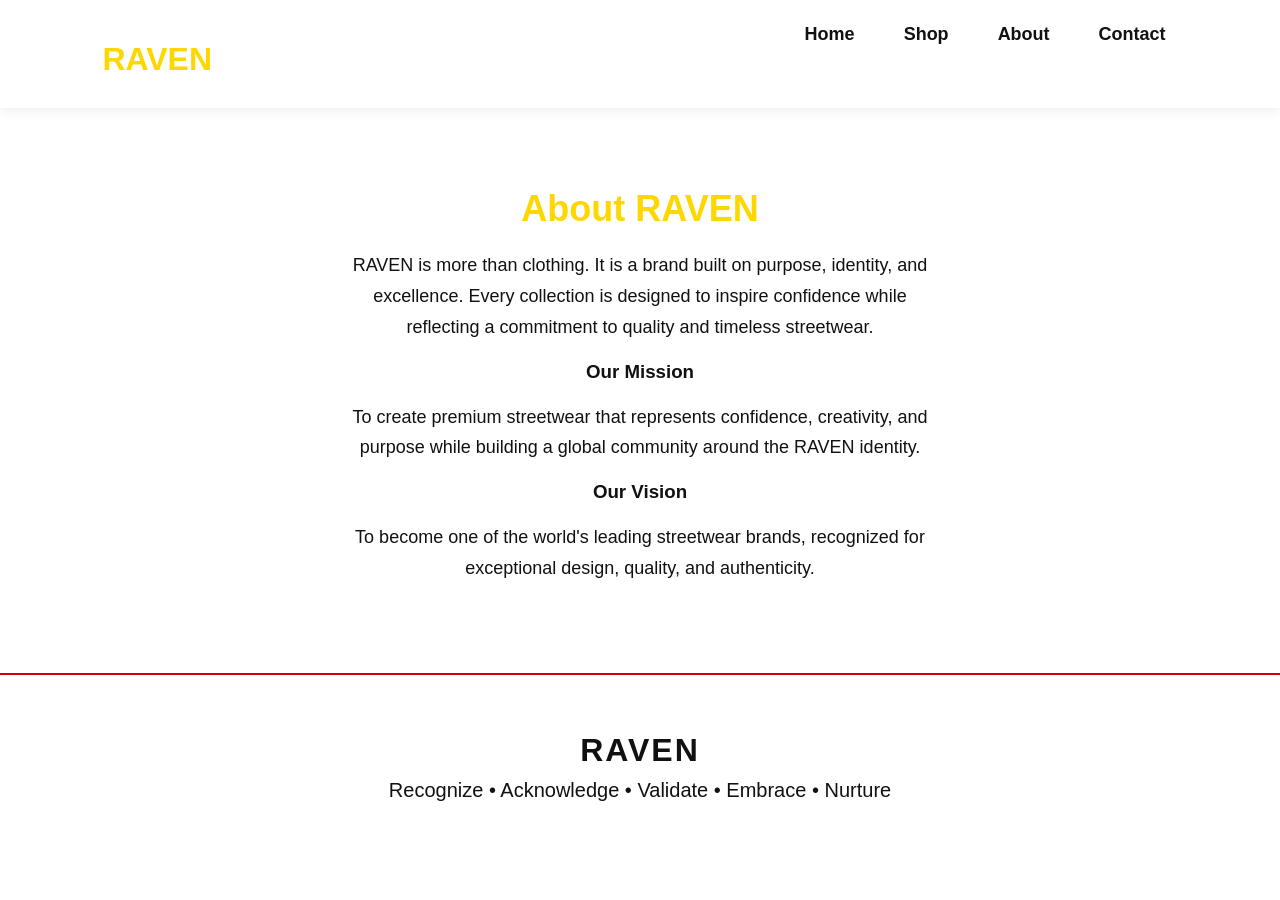
<file: about.html>
<!DOCTYPE html>
<html lang="en">
<head>
<meta charset="UTF-8">
<meta name="viewport" content="width=device-width, initial-scale=1.0">
<title>About | RAVEN</title>
<link rel="stylesheet" href="style.css">
</head>

<body>

<header class="navbar">

<h1>RAVEN</h1>

<nav>
<a href="index.html">Home</a>
<a href="shop.html">Shop</a>
<a href="about.html">About</a>
<a href="contact.html">Contact</a>
</nav>

</header>

<section class="about">

<h2>About RAVEN</h2>

<p>
RAVEN is more than clothing. It is a brand built on purpose, identity, and excellence. Every collection is designed to inspire confidence while reflecting a commitment to quality and timeless streetwear.
</p>

<h3>Our Mission</h3>

<p>
To create premium streetwear that represents confidence, creativity, and purpose while building a global community around the RAVEN identity.
</p>

<h3>Our Vision</h3>

<p>
To become one of the world's leading streetwear brands, recognized for exceptional design, quality, and authenticity.
</p>

</section>

<footer class="footer">

<div class="footer-logo">
<h2>RAVEN</h2>
<p>Recognize • Acknowledge • Validate • Embrace • Nurture</p>
</div>

</footer>

</body>
</html>
</file>
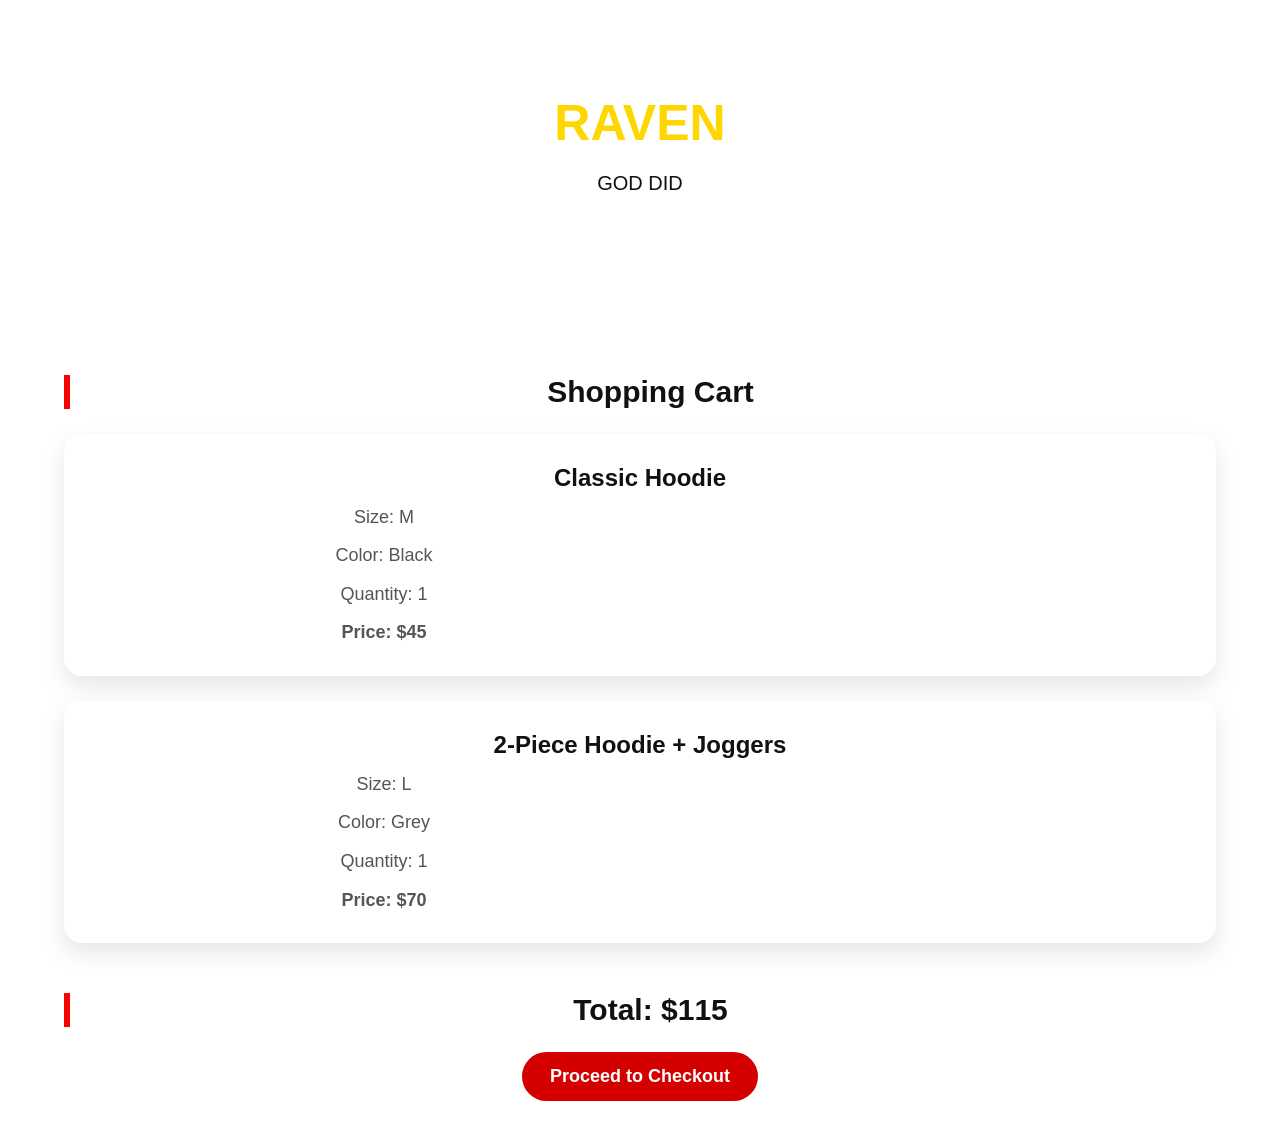
<file: cart.html>
<!DOCTYPE html>
<html lang="en">
<head>
<meta charset="UTF-8">
<meta name="viewport" content="width=device-width, initial-scale=1.0">
<title>RAVEN Shopping Cart</title>
<link rel="stylesheet" href="style.css">
</head>

<body>

<header>
<h1>RAVEN</h1>
<p>GOD DID</p>
</header>

<section class="shop">

<h2>Shopping Cart</h2>

<div class="product">
<h3>Classic Hoodie</h3>
<p>Size: M</p>
<p>Color: Black</p>
<p>Quantity: 1</p>
<p><strong>Price: $45</strong></p>
</div>

<div class="product">
<h3>2-Piece Hoodie + Joggers</h3>
<p>Size: L</p>
<p>Color: Grey</p>
<p>Quantity: 1</p>
<p><strong>Price: $70</strong></p>
</div>

<h2>Total: $115</h2>

<button>Proceed to Checkout</button>

</section>

</body>
</html>
</file>
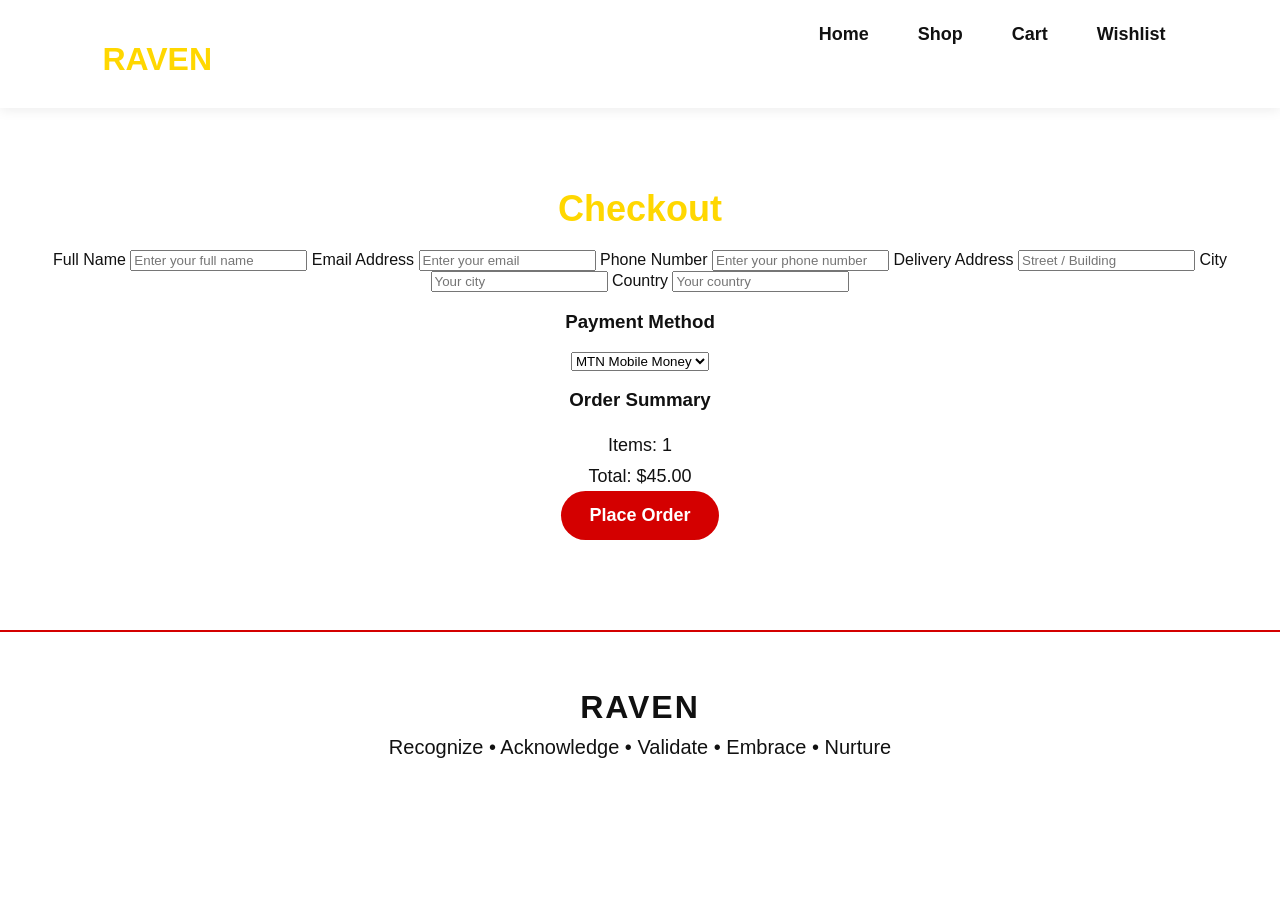
<file: checkout.html>
<!DOCTYPE html>
<html lang="en">
<head>
<meta charset="UTF-8">
<meta name="viewport" content="width=device-width, initial-scale=1.0">
<title>Checkout | RAVEN</title>
<link rel="stylesheet" href="style.css">
</head>

<body>

<header class="navbar">
<h1>RAVEN</h1>

<nav>
<a href="index.html">Home</a>
<a href="shop.html">Shop</a>
<a href="cart.html">Cart</a>
<a href="wishlist.html">Wishlist</a>
</nav>
</header>

<section class="checkout">

<h2>Checkout</h2>

<form>

<label>Full Name</label>
<input type="text" placeholder="Enter your full name">

<label>Email Address</label>
<input type="email" placeholder="Enter your email">

<label>Phone Number</label>
<input type="tel" placeholder="Enter your phone number">

<label>Delivery Address</label>
<input type="text" placeholder="Street / Building">

<label>City</label>
<input type="text" placeholder="Your city">

<label>Country</label>
<input type="text" placeholder="Your country">

<h3>Payment Method</h3>

<select>
<option>MTN Mobile Money</option>
<option>Airtel Money</option>
<option>Credit / Debit Card</option>
</select>

<h3>Order Summary</h3>

<p>Items: 1</p>
<p>Total: $45.00</p>

<a href="order-confirmation.html">
<button type="button">Place Order</button>
</a>

</form>

</section>

<footer class="footer">

<div class="footer-logo">
<h2>RAVEN</h2>
<p>Recognize • Acknowledge • Validate • Embrace • Nurture</p>
</div>

</footer>

</body>
</html>
</file>
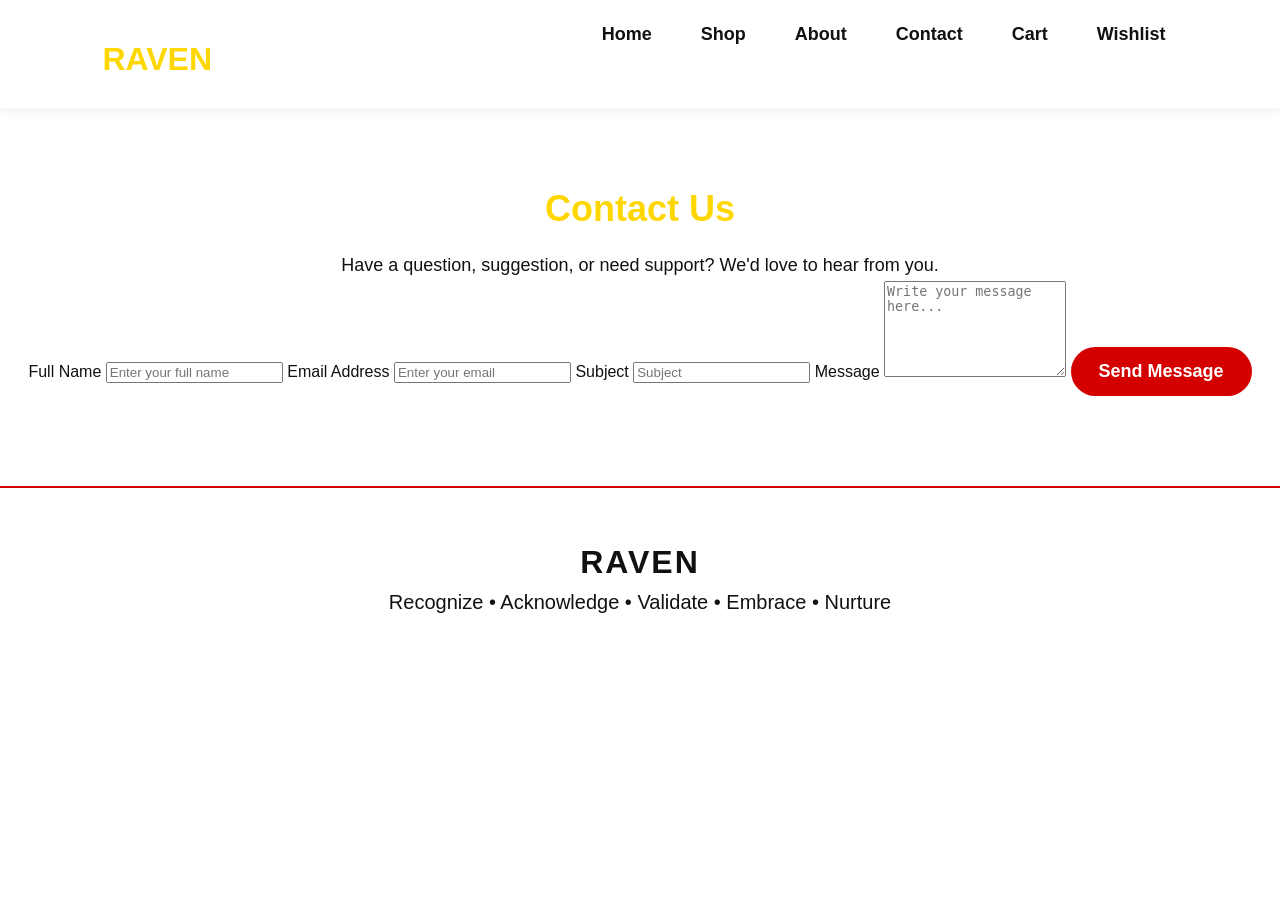
<file: contact.html>
<!DOCTYPE html>
<html lang="en">
<head>
<meta charset="UTF-8">
<meta name="viewport" content="width=device-width, initial-scale=1.0">
<title>Contact | RAVEN</title>
<link rel="stylesheet" href="style.css">
</head>

<body>

<header class="navbar">

<h1>RAVEN</h1>

<nav>
<a href="index.html">Home</a>
<a href="shop.html">Shop</a>
<a href="about.html">About</a>
<a href="contact.html">Contact</a>
<a href="cart.html">Cart</a>
<a href="wishlist.html">Wishlist</a>
</nav>

</header>

<section class="contact">

<h2>Contact Us</h2>

<p>
Have a question, suggestion, or need support? We'd love to hear from you.
</p>

<form>

<label>Full Name</label>
<input type="text" placeholder="Enter your full name">

<label>Email Address</label>
<input type="email" placeholder="Enter your email">

<label>Subject</label>
<input type="text" placeholder="Subject">

<label>Message</label>
<textarea rows="6" placeholder="Write your message here..."></textarea>

<button type="submit">Send Message</button>

</form>

</section>

<footer class="footer">

<div class="footer-logo">
<h2>RAVEN</h2>
<p>Recognize • Acknowledge • Validate • Embrace • Nurture</p>
</div>

</footer>

</body>
</html>
</file>
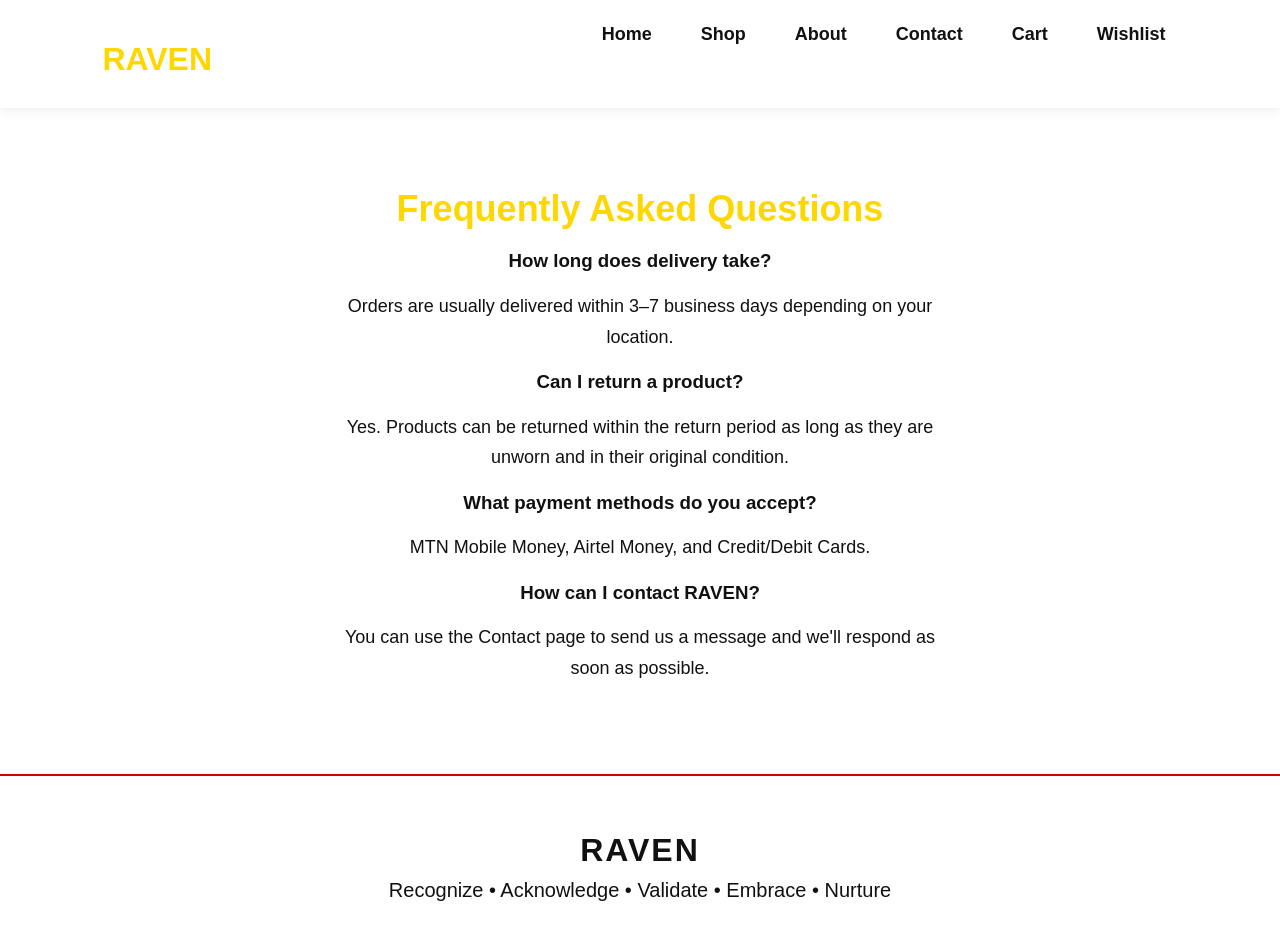
<file: faq.html>
<!DOCTYPE html>
<html lang="en">
<head>
<meta charset="UTF-8">
<meta name="viewport" content="width=device-width, initial-scale=1.0">
<title>FAQ | RAVEN</title>
<link rel="stylesheet" href="style.css">
</head>

<body>

<header class="navbar">

<h1>RAVEN</h1>

<nav>
<a href="index.html">Home</a>
<a href="shop.html">Shop</a>
<a href="about.html">About</a>
<a href="contact.html">Contact</a>
<a href="cart.html">Cart</a>
<a href="wishlist.html">Wishlist</a>
</nav>

</header>

<section class="faq">

<h2>Frequently Asked Questions</h2>

<div class="faq-item">
<h3>How long does delivery take?</h3>
<p>Orders are usually delivered within 3–7 business days depending on your location.</p>
</div>

<div class="faq-item">
<h3>Can I return a product?</h3>
<p>Yes. Products can be returned within the return period as long as they are unworn and in their original condition.</p>
</div>

<div class="faq-item">
<h3>What payment methods do you accept?</h3>
<p>MTN Mobile Money, Airtel Money, and Credit/Debit Cards.</p>
</div>

<div class="faq-item">
<h3>How can I contact RAVEN?</h3>
<p>You can use the Contact page to send us a message and we'll respond as soon as possible.</p>
</div>

</section>

<footer class="footer">

<div class="footer-logo">
<h2>RAVEN</h2>
<p>Recognize • Acknowledge • Validate • Embrace • Nurture</p>
</div>

</footer>

</body>
</html>
</file>
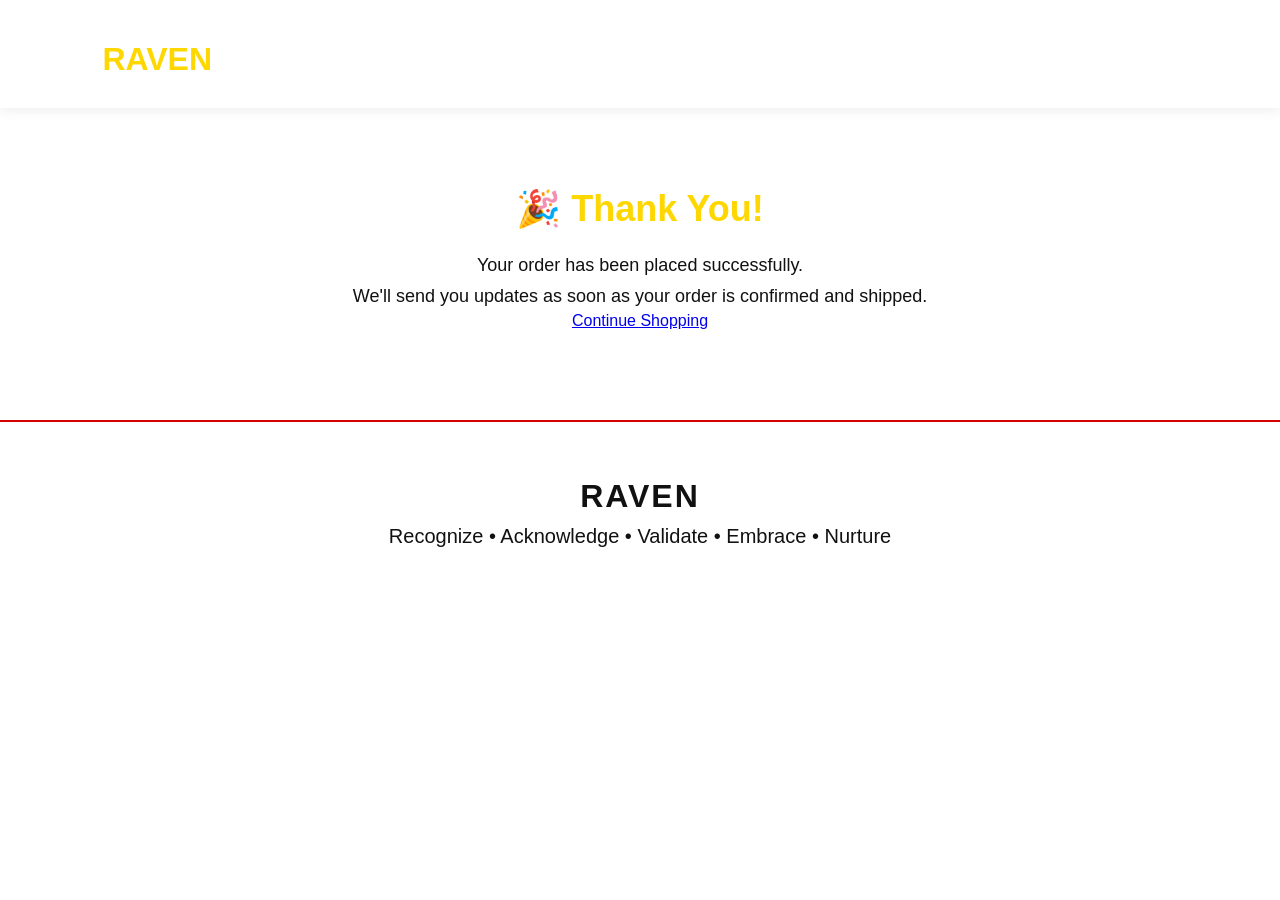
<file: order-confirmation.html>
<!DOCTYPE html>
<html lang="en">
<head>
<meta charset="UTF-8">
<meta name="viewport" content="width=device-width, initial-scale=1.0">
<title>Order Confirmed | RAVEN</title>
<link rel="stylesheet" href="style.css">
</head>

<body>

<header class="navbar">
<h1>RAVEN</h1>
</header>

<section class="confirmation">

<h2>🎉 Thank You!</h2>

<p>Your order has been placed successfully.</p>

<p>
We'll send you updates as soon as your order is confirmed and shipped.
</p>

<a href="index.html" class="back-home">
Continue Shopping
</a>

</section>

<footer class="footer">

<div class="footer-logo">
<h2>RAVEN</h2>
<p>Recognize • Acknowledge • Validate • Embrace • Nurture</p>
</div>

</footer>

</body>
</html>
</file>
<file: style.css>
body {
    background-color: black;
    color: white;
    font-family: Arial, sans-serif;
    text-align: center;
    margin: 0;
    padding: 0;
}


header {
    padding: 60px 20px;
}

h1 {
    color: gold;
    font-size: 50px;
    margin-bottom: 10px;
}

p {
    font-size: 20px;
    margin-bottom: 30px;
}

button {
    background: gold;
    color: black;
    border: none;
    padding: 15px 35px;
    font-size: 18px;
    border-radius: 30px;
    font-weight: bold;
}

section {
    padding: 50px 20px;
}

section h2 {
    color: gold;
    font-size: 36px;
    margin-bottom: 20px;
}

section p {
    max-width: 600px;
    margin: 0 auto;
    font-size: 18px;
    line-height: 1.7;
}

.product-card {
    background-color: #1a1a1a;
    border: 2px solid gold;
    border-radius: 20px;
    padding: 25px;
    margin: 40px auto;
    max-width: 320px;
}

.product-card h3 {
    color: gold;
    margin-bottom: 15px;
}

.product-card h4 {
    color: gold;
    font-size: 24px;
    margin: 20px 0;
}

.product-card button {
    width: 100%;
}
.product-card {
    background-color: #1a1a1a;
    border: 2px solid gold;
    border-radius: 20px;
    padding: 25px;
    margin: 40px auto;
    max-width: 320px;
}

.product-card h3 {
    color: gold;
    margin-bottom: 15px;
}

.product-card h4 {
    color: gold;
    font-size: 24px;
    margin: 20px 0;
}

.product-card button {
    width: 100%;
}

nav {
    margin-bottom: 40px;
}

nav a {
    color: gold;
    text-decoration: none;
    margin: 0 12px;
    font-size: 18px;
    font-weight: bold;
}

nav a:hover {
    color: white;
}
/* ================= SHOP PAGE ================= */

.shop{
    width:90%;
    margin:auto;
    padding:40px 0;
}

.shop h2{
    color:#111;
    font-size:30px;
    margin-top:50px;
    margin-bottom:25px;
    border-left:6px solid red;
    padding-left:15px;
}

.product{
    background:#ffffff;
    border-radius:15px;
    padding:25px;
    margin-bottom:25px;
    box-shadow:0 8px 20px rgba(0,0,0,.08);
    transition:.3s;
}

.product:hover{
    transform:translateY(-8px);
}

.product h3{
    font-size:24px;
    margin-bottom:10px;
}

.product p{
    color:#555;
    margin:8px 0;
}

.product button{
    margin-top:15px;
    background:#000;
    color:#fff;
    border:none;
    padding:12px 25px;
    border-radius:30px;
    cursor:pointer;
    font-size:16px;
}

.product button:hover{
    background:red;
}
/* ===========================
   RAVEN LIGHT & DARK THEME
=========================== */

:root{
    --bg:#ffffff;
    --text:#111111;
    --card:#ffffff;
    --accent:#d40000;
    --shadow:rgba(0,0,0,.10);
}

@media (prefers-color-scheme: dark){

:root{
    --bg:#0f0f0f;
    --text:#ffffff;
    --card:#1b1b1b;
    --accent:#ff2d2d;
    --shadow:rgba(255,255,255,.05);
}

}

body{
    background:var(--bg);
    color:var(--text);
    transition:.3s;
}

header{
    background:var(--bg);
    color:var(--text);
}

.product{
    background:var(--card);
    color:var(--text);
    box-shadow:0 10px 25px var(--shadow);
    border-radius:18px;
}

button{
    background:var(--accent);
    color:white;
    border:none;
    border-radius:30px;
    padding:14px 28px;
    font-weight:bold;
    transition:.3s;
}

button:hover{
    transform:scale(1.05);
}

/* ======= RAVEN NAVIGATION ======= */

.navbar{
    display:flex;
    justify-content:space-between;
    align-items:center;
    padding:20px 8%;
    background:var(--bg);
    position:sticky;
    top:0;
    z-index:1000;
}

.logo{
    font-size:32px;
    font-weight:900;
    letter-spacing:3px;
}

nav{
    display:flex;
    gap:20px;
}

nav a{
    text-decoration:none;
    color:var(--text);
    font-weight:600;
    transition:.3s;
}

nav a:hover{
    color:var(--accent);
}

/* ======= HERO SECTION ======= */

.hero{
    min-height:85vh;
    display:flex;
    flex-direction:column;
    justify-content:center;
    align-items:center;
    text-align:center;
    padding:40px 20px;
}

.hero h2{
    font-size:60px;
    font-weight:900;
    margin-bottom:20px;
    letter-spacing:4px;
    color:var(--text);
}

.hero p{
    max-width:650px;
    font-size:20px;
    line-height:1.8;
    color:var(--text);
    margin-bottom:35px;
}

.hero button{
    background:var(--accent);
    color:#fff;
    border:none;
    padding:16px 40px;
    font-size:18px;
    font-weight:bold;
    border-radius:40px;
    cursor:pointer;
    transition:0.3s;
}

.hero button:hover{
    transform:translateY(-3px);
    box-shadow:0 10px 25px rgba(212,0,0,0.3);
}

/* ======= FEATURED COLLECTION ======= */

.featured{
    padding:80px 8%;
}

.featured h2{
    text-align:center;
    font-size:38px;
    margin-bottom:40px;
    color:var(--text);
}

.featured .product{
    max-width:320px;
    margin:20px auto;
    text-align:center;
    overflow:hidden;
}

.featured .product img{
    width:100%;
    max-width:250px;
    border-radius:15px;
    margin-bottom:20px;
}

.featured .product h3{
    font-size:24px;
    margin-bottom:10px;
}

.featured .product p{
    margin-bottom:20px;
    color:#777;
}

.featured .product button{
    width:100%;
}

/* ======= FOOTER ======= */

footer{
    background:var(--card);
    text-align:center;
    padding:50px 20px;
    margin-top:60px;
    border-top:2px solid var(--accent);
}

footer h2{
    font-size:32px;
    margin-bottom:10px;
    color:var(--text);
    letter-spacing:2px;
}

footer p{
    color:var(--text);
    margin:8px 0;
}

/* ===== SHOP GRID ===== */

.featured{
    display:grid;
    grid-template-columns:repeat(auto-fit,minmax(250px,1fr));
    gap:30px;
    padding:60px 8%;
}

.featured h2{
    grid-column:1/-1;
}

.product{
    background:var(--card);
    padding:20px;
    border-radius:18px;
    text-align:center;
    box-shadow:0 10px 25px var(--shadow);
    transition:.3s;
}

.product:hover{
    transform:translateY(-8px);
}

.product img{
    width:100%;
    border-radius:12px;
    margin-bottom:15px;
}

.product h3{
    margin:10px 0;
}

.product button{
    width:100%;
    margin-top:15px;
}

/* ===== ANNOUNCEMENT BAR ===== */

.announcement{
    background:var(--accent);
    color:#fff;
    text-align:center;
    padding:12px;
    font-weight:bold;
    letter-spacing:1px;
    font-size:14px;
}

/* ===== HERO BACKGROUND ===== */

.hero{
    min-height:90vh;
    display:flex;
    flex-direction:column;
    justify-content:center;
    align-items:center;
    text-align:center;
    padding:40px;
    background:
    linear-gradient(rgba(0,0,0,.45),rgba(0,0,0,.45)),
    url("images/raven-hero.jpg");
    background-size:cover;
    background-position:center;
    background-repeat:no-repeat;
}

.hero h2{
    color:white;
    font-size:72px;
    font-weight:900;
    letter-spacing:5px;
}

.hero p{
    color:white;
    max-width:650px;
    font-size:20px;
    margin:25px 0;
}

/* ===== PRODUCT PAGE ===== */

.product-page{
    display:flex;
    flex-wrap:wrap;
    justify-content:center;
    align-items:flex-start;
    gap:50px;
    padding:60px 8%;
}

.product-image{
    flex:1;
    min-width:300px;
    text-align:center;
}

.product-image img{
    width:100%;
    max-width:500px;
    border-radius:18px;
    box-shadow:0 15px 40px rgba(0,0,0,.15);
}

.product-info{
    flex:1;
    min-width:320px;
}

.product-info h2{
    font-size:42px;
    margin-bottom:10px;
}

.product-info h3{
    font-size:30px;
    margin-bottom:20px;
}

.product-info p{
    line-height:1.8;
    margin-bottom:20px;
}

.product-info label{
    display:block;
    margin-top:20px;
    margin-bottom:8px;
    font-weight:bold;
}

.product-info select,
.product-info input{
    width:100%;
    padding:14px;
    border-radius:10px;
    border:1px solid #ccc;
    margin-bottom:20px;
    font-size:16px;
}

.buttons{
    display:flex;
    gap:15px;
    flex-wrap:wrap;
    margin:25px 0;
}

.buttons button{
    flex:1;
    padding:16px;
    border:none;
    border-radius:12px;
    cursor:pointer;
    font-size:16px;
    font-weight:bold;
}

.buttons button:first-child{
    background:#000;
    color:#fff;
}

.buttons button:last-child{
    background:#c1121f;
    color:#fff;
}

footer{
    text-align:center;
    padding:30px;
    margin-top:40px;
}
/* ===== RELATED PRODUCTS ===== */

.related-products{
    padding:60px 8%;
}

.related-products h2{
    text-align:center;
    margin-bottom:40px;
    font-size:36px;
}

.product-grid{
    display:grid;
    grid-template-columns:repeat(auto-fit,minmax(250px,1fr));
    gap:30px;
}

.product-card{
    border:1px solid #ddd;
    border-radius:16px;
    overflow:hidden;
    text-align:center;
    padding:20px;
    transition:0.3s;
}

.product-card:hover{
    transform:translateY(-8px);
    box-shadow:0 15px 35px rgba(0,0,0,.15);
}

.product-card img{
    width:100%;
    border-radius:12px;
}

.product-card h3{
    margin-top:15px;
}

.product-card a{
    display:inline-block;
    margin-top:15px;
    padding:10px 20px;
    background:#000;
    color:#fff;
    text-decoration:none;
    border-radius:10px;
}
/* ===== WISHLIST ===== */

.wishlist{
    padding:60px 8%;
}

.wishlist h2{
    text-align:center;
    font-size:40px;
    margin-bottom:15px;
}

.wishlist p{
    text-align:center;
    margin-bottom:40px;
}
/* ===== SEARCH ===== */

.shop-search{
    display:flex;
    justify-content:center;
    margin-bottom:40px;
}

.shop-search input{
    width:100%;
    max-width:500px;
    padding:16px 20px;
    border:1px solid #ccc;
    border-radius:50px;
    font-size:16px;
    outline:none;
    transition:.3s;
}

.shop-search input:focus{
    border-color:#000;
    box-shadow:0 0 12px rgba(0,0,0,.15);
}
/* ===== SHOP FILTERS ===== */

.shop-filters{
    display:flex;
    flex-wrap:wrap;
    justify-content:center;
    gap:12px;
    margin-bottom:40px;
}

.shop-filters button{
    padding:12px 22px;
    border:none;
    border-radius:30px;
    background:#111;
    color:#fff;
    cursor:pointer;
    font-weight:600;
    transition:0.3s;
}

.shop-filters button:hover{
    background:#c1121f;
}
/* ===== NAVBAR ===== */

.navbar{
    display:flex;
    justify-content:space-between;
    align-items:center;
    padding:20px 8%;
    position:sticky;
    top:0;
    background:#fff;
    z-index:1000;
    box-shadow:0 2px 12px rgba(0,0,0,.08);
}

.navbar h1{
    font-size:32px;
    font-weight:900;
}

.navbar nav{
    display:flex;
    gap:25px;
}

.navbar nav a{
    text-decoration:none;
    color:#111;
    font-weight:600;
    transition:.3s;
}

.navbar nav a:hover{
    color:#c1121f;
}
/* ===== MOBILE ===== */

@media (max-width:768px){

.navbar{
    flex-direction:column;
    gap:15px;
}

.navbar nav{
    flex-wrap:wrap;
    justify-content:center;
    gap:15px;
}

.product-page{
    padding:30px 5%;
}

.related-products{
    padding:30px 5%;
}

.shop-filters{
    gap:8px;
}

.shop-filters button{
    font-size:14px;
    padding:10px 16px;
}

/* ===== PREMIUM FOOTER ===== */

.footer{
    display:grid;
    grid-template-columns:repeat(auto-fit,minmax(250px,1fr));
    gap:40px;
    padding:60px 8%;
    background:#111;
    color:#fff;
}

.footer h2,
.footer h3{
    margin-bottom:20px;
}

.footer a{
    display:block;
    color:#fff;
    text-decoration:none;
    margin-bottom:12px;
    transition:.3s;
}

.footer a:hover{
    color:#c1121f;
}

.footer-contact p,
.footer-logo p{
    line-height:1.8;
}

.copyright{
    background:#000;
    color:#fff;
    text-align:center;
    padding:20px;
}
/* ===== FEATURED COLLECTIONS ===== */

.featured{
    padding:80px 8%;
    text-align:center;
}

.featured h2{
    font-size:42px;
    margin-bottom:50px;
}

.featured-grid{
    display:grid;
    grid-template-columns:repeat(auto-fit,minmax(280px,1fr));
    gap:30px;
}

.featured-card{
    padding:40px;
    border-radius:20px;
    background:#f5f5f5;
    transition:.3s;
}

.featured-card:hover{
    transform:translateY(-10px);
    box-shadow:0 15px 35px rgba(0,0,0,.15);
}

.featured-card h3{
    margin-bottom:20px;
    font-size:28px;
}

.featured-card p{
    line-height:1.8;
    margin-bottom:25px;
}

.featured-card a{
    display:inline-block;
    padding:12px 28px;
    background:#111;
    color:#fff;
    text-decoration:none;
    border-radius:30px;
    transition:.3s;
}

.featured-card a:hover{
    background:#c1121f;
}
/* ===== BEST SELLERS ===== */

.best-sellers{
    padding:80px 8%;
    text-align:center;
}

.best-sellers h2{
    font-size:42px;
    margin-bottom:50px;
}
/* ===== CHECKOUT ===== */

.checkout{
    max-width:700px;
    margin:60px auto;
    padding:40px;
}

.checkout h2{
    text-align:center;
    margin-bottom:40px;
    font-size:40px;
}

.checkout form{
    display:flex;
    flex-direction:column;
}

.checkout label{
    margin-top:20px;
    margin-bottom:8px;
    font-weight:bold;
}

.checkout input,
.checkout select{
    padding:15px;
    border:1px solid #ccc;
    border-radius:10px;
    font-size:16px;
}

.checkout button{
    margin-top:35px;
    padding:16px;
    border:none;
    border-radius:10px;
    background:#111;
    color:white;
    font-size:18px;
    cursor:pointer;
    transition:.3s;
}

.checkout button:hover{
    background:#c1121f;
}
/* ===== ORDER CONFIRMATION ===== */

.confirmation{
    text-align:center;
    padding:100px 8%;
}

.confirmation h2{
    font-size:48px;
    margin-bottom:25px;
}

.confirmation p{
    font-size:18px;
    margin-bottom:20px;
    line-height:1.8;
}

.back-home{
    display:inline-block;
    margin-top:30px;
    padding:15px 35px;
    background:#111;
    color:#fff;
    text-decoration:none;
    border-radius:10px;
    transition:.3s;
}

.back-home:hover{
    background:#c1121f;
}
/* ===== ABOUT PAGE ===== */

.about{
    max-width:900px;
    margin:60px auto;
    padding:40px;
    line-height:1.9;
}

.about h2{
    text-align:center;
    font-size:42px;
    margin-bottom:30px;
}

.about h3{
    margin-top:35px;
    margin-bottom:15px;
    color:#111;
}
/* ===== CONTACT PAGE ===== */

.contact{
    max-width:800px;
    margin:60px auto;
    padding:40px;
}

.contact h2{
    text-align:center;
    font-size:42px;
    margin-bottom:20px;
}

.contact p{
    text-align:center;
    margin-bottom:40px;
    line-height:1.8;
}

.contact form{
    display:flex;
    flex-direction:column;
}

.contact label{
    margin-top:20px;
    margin-bottom:8px;
    font-weight:bold;
}

.contact input,
.contact textarea{
    padding:15px;
    border:1px solid #ccc;
    border-radius:10px;
    font-size:16px;
}

.contact button{
    margin-top:30px;
    padding:16px;
    border:none;
    border-radius:10px;
    background:#111;
    color:#fff;
    font-size:18px;
    cursor:pointer;
    transition:.3s;
}

.contact button:hover{
    background:#c1121f;
}
/* ===== FAQ PAGE ===== */

.faq{
    max-width:900px;
    margin:60px auto;
    padding:40px;
}

.faq h2{
    text-align:center;
    font-size:42px;
    margin-bottom:40px;
}

.faq-item{
    background:#f8f8f8;
    padding:25px;
    border-radius:15px;
    margin-bottom:20px;
}

.faq-item h3{
    margin-bottom:12px;
}

.faq-item p{
    line-height:1.8;
}
/* ===== VERSION 2 HERO ===== */

.hero{
    min-height:90vh;
    display:flex;
    justify-content:center;
    align-items:center;
    text-align:center;
    padding:80px 8%;
    background:#111;
    color:#fff;
}

.hero-content{
    max-width:800px;
}

.hero h1{
    font-size:72px;
    letter-spacing:8px;
    margin-bottom:20px;
}

.hero-subtitle{
    font-size:20px;
    margin-bottom:25px;
    color:#ddd;
}

.hero-text{
    font-size:20px;
    line-height:1.8;
    margin-bottom:45px;
}

.hero-buttons{
    display:flex;
    justify-content:center;
    gap:20px;
    flex-wrap:wrap;
}

.btn-primary,
.btn-secondary{
    padding:18px 36px;
    border-radius:40px;
    text-decoration:none;
    font-weight:bold;
    transition:.3s;
}

.btn-primary{
    background:#fff;
    color:#111;
}

.btn-primary:hover{
    background:#c1121f;
    color:#fff;
}

.btn-secondary{
    border:2px solid #fff;
    color:#fff;
}

.btn-secondary:hover{
    background:#fff;
    color:#111;
}
/* ===== OUR STORY ===== */

.story{
    background:#fff;
    color:#111;
    text-align:center;
    padding:90px 8%;
}

.story h2{
    font-size:48px;
    margin-bottom:25px;
}

.story p{
    max-width:750px;
    margin:0 auto 35px;
    font-size:18px;
    line-height:1.9;
}

.story-btn{
    display:inline-block;
    padding:16px 38px;
    background:#111;
    color:#fff;
    text-decoration:none;
    border-radius:40px;
    font-weight:bold;
    transition:.3s;
}

.story-btn:hover{
    background:#c1121f;
}
/* ===== PREMIUM NAVBAR ===== */

.navbar{
    display:flex;
    justify-content:space-between;
    align-items:center;
    padding:20px 8%;
    background:#111;
    position:sticky;
    top:0;
    z-index:1000;
}

.navbar h1{
    color:#fff;
    letter-spacing:4px;
}

.navbar nav{
    display:flex;
    gap:25px;
    flex-wrap:wrap;
}

.navbar nav a{
    color:#fff;
    text-decoration:none;
    font-weight:600;
    transition:.3s;
}

.navbar nav a:hover{
    color:#c1121f;
}

/* ===== MOBILE NAVIGATION ===== */

@media (max-width: 768px) {

    .navbar {
        flex-direction: column;
        gap: 18px;
        padding: 18px 5%;
    }

    .navbar .logo {
        font-size: 24px;
    }

    .navbar nav {
        justify-content: center;
        gap: 14px;
        flex-wrap: wrap;
    }

    .navbar nav a {
        font-size: 13px;
    }

}

/* ===== RAVEN GLOBAL STYLING ===== */

* {
    box-sizing: border-box;
    margin: 0;
    padding: 0;
}

html {
    scroll-behavior: smooth;
}

body {
    font-family: Arial, Helvetica, sans-serif;
    background: #fff;
    color: #111;
    line-height: 1.6;
}

a {
    text-decoration: none;
}

button {
    cursor: pointer;
}

/* ===== RAVEN HERO POLISH ===== */

.hero {
    min-height: 85vh;
    display: flex;
    align-items: center;
    justify-content: center;
    text-align: center;
    padding: 80px 7%;
    background: #111;
    color: #fff;
}

.hero-content {
    max-width: 850px;
}

.hero h1 {
    font-size: clamp(52px, 10vw, 100px);
    letter-spacing: 10px;
    margin-bottom: 25px;
    font-weight: 800;
}

.hero-subtitle {
    font-size: clamp(15px, 2vw, 20px);
    letter-spacing: 1px;
    color: #ddd;
    margin-bottom: 20px;
}

.hero-text {
    max-width: 650px;
    margin: 0 auto 40px;
    font-size: 18px;
    color: #ccc;
}

.hero-buttons {
    display: flex;
    justify-content: center;
    gap: 16px;
    flex-wrap: wrap;
}

.btn-primary,
.btn-secondary {
    display: inline-block;
    padding: 16px 32px;
    border-radius: 40px;
    font-weight: 700;
    transition: 0.3s ease;
}

.btn-primary {
    background: #fff;
    color: #111;
}

.btn-secondary {
    border: 2px solid #fff;
    color: #fff;
}

.btn-primary:hover {
    background: #c1121f;
    color: #fff;
    transform: translateY(-3px);
}

.btn-secondary:hover {
    background: #fff;
    color: #111;
    transform: translateY(-3px);
}

/* Mobile hero */

@media (max-width: 768px) {

    .hero {
        min-height: 75vh;
        padding: 60px 6%;
    }

    .hero h1 {
        letter-spacing: 6px;
    }

    .hero-text {
        font-size: 16px;
    }

    .btn-primary,
    .btn-secondary {
        width: 100%;
        max-width: 280px;
    }

}

/* ===== FEATURED COLLECTIONS POLISH ===== */

.featured {
    padding: 90px 7%;
    text-align: center;
    background: #fff;
}

.featured h2 {
    font-size: clamp(32px, 5vw, 48px);
    margin-bottom: 45px;
    letter-spacing: 1px;
}

.featured-grid {
    display: grid;
    grid-template-columns: repeat(3, 1fr);
    gap: 24px;
    max-width: 1200px;
    margin: 0 auto;
}

.featured-card {
    min-height: 280px;
    display: flex;
    flex-direction: column;
    justify-content: center;
    align-items: center;
    padding: 35px;
    background: #f5f5f5;
    border-radius: 18px;
    transition: transform 0.3s ease, box-shadow 0.3s ease;
}

.featured-card:hover {
    transform: translateY(-8px);
    box-shadow: 0 15px 35px rgba(0, 0, 0, 0.12);
}

.featured-card h3 {
    font-size: 28px;
    margin-bottom: 12px;
}

.featured-card p {
    max-width: 300px;
    margin-bottom: 25px;
    color: #555;
}

.featured-card a {
    display: inline-block;
    padding: 12px 28px;
    border-radius: 30px;
    background: #111;
    color: #fff;
    font-weight: 700;
    transition: 0.3s ease;
}

.featured-card a:hover {
    background: #c1121f;
    transform: translateY(-2px);
}

/* Mobile */

@media (max-width: 768px) {

    .featured {
        padding: 65px 6%;
    }

    .featured-grid {
        grid-template-columns: 1fr;
    }

}

/* ===== BEST SELLERS POLISH ===== */

.best-sellers {
    padding: 90px 7%;
    background: #f7f7f7;
    text-align: center;
}

.best-sellers h2 {
    font-size: clamp(32px, 5vw, 48px);
    margin-bottom: 45px;
}

.best-sellers .product-grid {
    display: grid;
    grid-template-columns: repeat(3, 1fr);
    gap: 24px;
    max-width: 1200px;
    margin: 0 auto;
}

.best-sellers .product-card {
    background: #fff;
    border: none;
    border-radius: 18px;
    padding: 18px;
    overflow: hidden;
    transition: transform 0.3s ease, box-shadow 0.3s ease;
}

.best-sellers .product-card:hover {
    transform: translateY(-8px);
    box-shadow: 0 15px 35px rgba(0, 0, 0, 0.12);
}

.best-sellers .product-card img {
    width: 100%;
    aspect-ratio: 1 / 1;
    object-fit: cover;
    border-radius: 12px;
}

.best-sellers .product-card h3 {
    margin-top: 18px;
    font-size: 21px;
}

.best-sellers .product-card p {
    margin: 8px 0 18px;
    font-weight: 700;
}

.best-sellers .product-card a {
    display: inline-block;
    padding: 11px 25px;
    background: #111;
    color: #fff;
    border-radius: 30px;
    font-weight: 700;
    transition: 0.3s ease;
}

.best-sellers .product-card a:hover {
    background: #c1121f;
}

/* Mobile */

@media (max-width: 768px) {

    .best-sellers {
        padding: 65px 6%;
    }

    .best-sellers .product-grid {
        grid-template-columns: 1fr;
    }

}

/* ===== OUR STORY POLISH ===== */

.story {
    padding: 100px 7%;
    background: #111;
    color: #fff;
    text-align: center;
}

.story h2 {
    font-size: clamp(34px, 5vw, 52px);
    margin-bottom: 25px;
    letter-spacing: 1px;
}

.story p {
    max-width: 760px;
    margin: 0 auto 35px;
    color: #ddd;
    font-size: 18px;
    line-height: 1.9;
}

.story-btn {
    display: inline-block;
    padding: 15px 32px;
    background: #fff;
    color: #111;
    border-radius: 40px;
    font-weight: 700;
    transition: 0.3s ease;
}

.story-btn:hover {
    background: #c1121f;
    color: #fff;
    transform: translateY(-3px);
}

/* Mobile */

@media (max-width: 768px) {

    .story {
        padding: 70px 6%;
    }

    .story p {
        font-size: 16px;
    }

}

/* ===== MOBILE HOMEPAGE FIX ===== */

@media (max-width: 768px) {

    .navbar {
        padding: 14px 5%;
        gap: 10px;
    }

    .navbar .logo {
        font-size: 22px;
        letter-spacing: 4px;
    }

    .navbar nav {
        gap: 10px 18px;
    }

    .navbar nav a {
        font-size: 14px;
    }

    .hero {
        min-height: auto;
        padding: 70px 6% 80px;
    }

    .hero h1 {
        color: #fff !important;
        font-size: 58px;
        letter-spacing: 7px;
        margin-bottom: 22px;
    }

    .hero-subtitle {
        font-size: 15px;
        line-height: 1.8;
        margin-bottom: 22px;
    }

    .hero-text {
        font-size: 16px;
        line-height: 1.7;
        margin-bottom: 30px;
    }

    .hero-buttons {
        gap: 14px;
    }

    .btn-primary,
    .btn-secondary {
        width: 100%;
        max-width: 300px;
        padding: 15px 25px;
    }

}
/* ===== HERO RAVEN COLOR ===== */

.hero .hero-content h1 {
    color: #fff !important;
}
/* ===== RAVEN AUTOMATIC DARK MODE ===== */

@media (prefers-color-scheme: dark) {

    body {
        background: #111 !important;
        color: #fff !important;
    }

    .featured {
        background: #111 !important;
        color: #fff !important;
    }

    .featured-card {
        background: #1c1c1c !important;
        color: #fff !important;
    }

    .featured-card h3,
    .featured-card p {
        color: #fff !important;
    }

    .best-sellers {
        background: #111 !important;
        color: #fff !important;
    }

    .best-sellers .product-card {
        background: #1c1c1c !important;
        color: #fff !important;
    }

    .best-sellers .product-card h3,
    .best-sellers .product-card p {
        color: #fff !important;
    }

    .about,
    .contact,
    .faq,
    .product,
    .cart,
    .checkout {
        background: #111 !important;
        color: #fff !important;
    }

    input,
    textarea,
    select {
        background: #1c1c1c !important;
        color: #fff !important;
        border-color: #555 !important;
    }
}
    /* ===== RAVEN FAQ FINAL LIGHT / DARK MODE ===== */

.faq-item {
    background-color: #ffffff !important;
    color: #111111 !important;
}

.faq-item h3,
.faq-item h4,
.faq-item p,
.faq-item strong {
    color: #111111 !important;
}

@media (prefers-color-scheme: dark) {
    .faq-item {
        background-color: #1c1c1c !important;
        color: #ffffff !important;
    }

    .faq-item h3,
    .faq-item h4,
    .faq-item p,
    .faq-item strong {
        color: #ffffff !important;
    }
}
</file>
